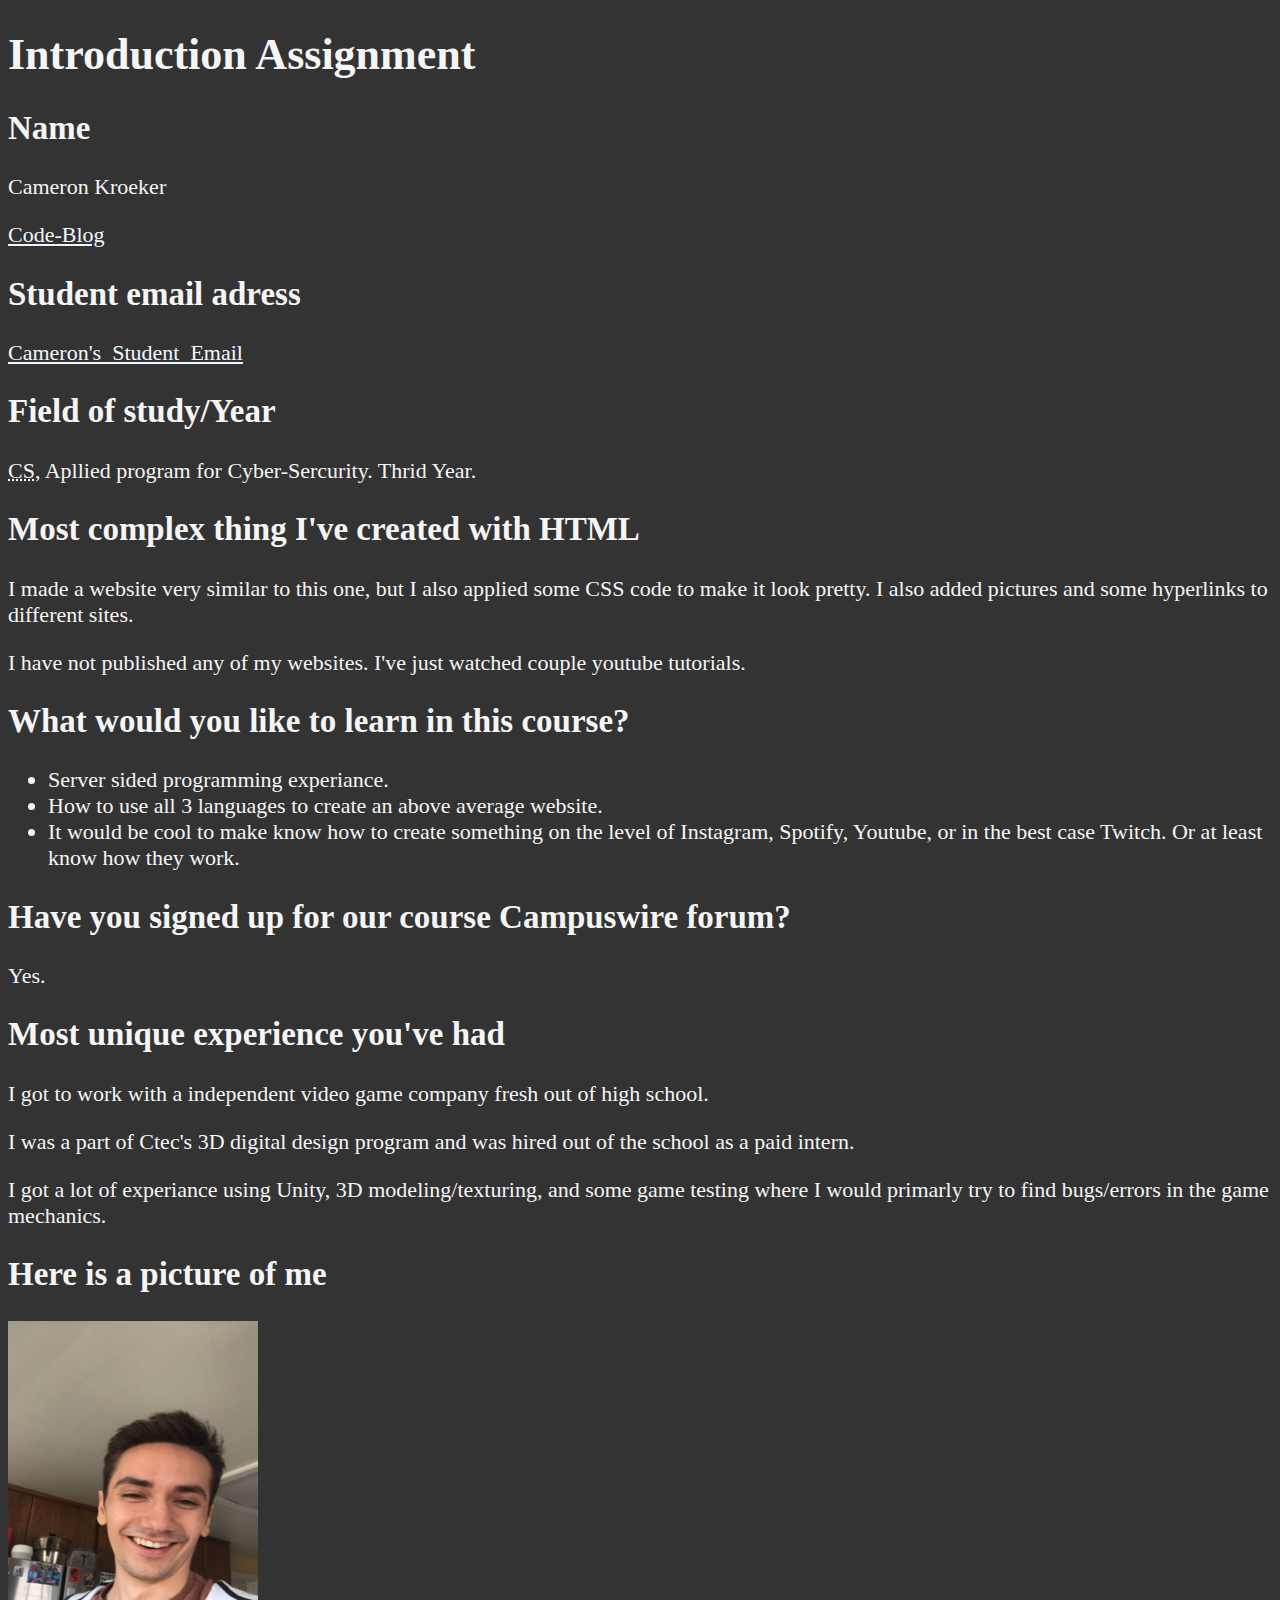
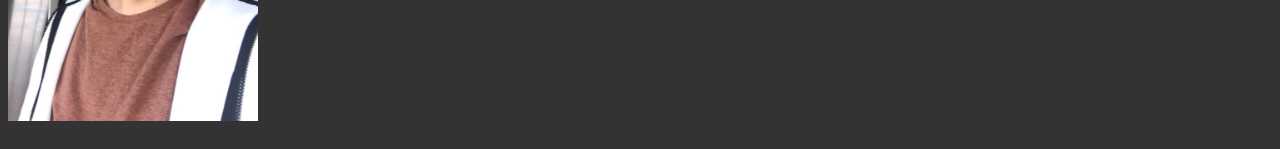
<file: index.html>
<!DOCTYPE html>
 <html>

    <head>
        <title>Assignment-1</title>
        <link rel="stylesheet" href="main.css" type="text/css">
    </head>

<body>

<h1>Introduction Assignment</h1>

<h2>Name</h2>
<p>Cameron Kroeker</p>
<a href="blog.html">Code-Blog</a>


<h2>Student email adress</h2>
<p><a href="mailto:kroekerc@oregonstate.edu">Cameron's_Student_Email</a></p>


<h2>Field of study/Year</h2>
<p><abbr title="Computer Science">CS</abbr>, Apllied program for Cyber-Sercurity. Thrid Year.</p>

<h2>Most complex thing I've created with HTML</h2>
<p>I made a website very similar to this one, but I also applied some CSS code to make it look pretty. I also added pictures and some hyperlinks to different sites.
<p>I have not published any of my websites. I've just watched couple youtube tutorials.</p>

<h2>What would you like to learn in this course?</h2>
<ul>
    <li>Server sided programming experiance.</li>
    <li>How to use all 3 languages to create an above average website.</li>
    <li>It would be cool to make know how to create something on the level of Instagram, Spotify, Youtube, or in the best case Twitch. Or at least know how they work.</li>
</ul>

<h2>Have you signed up for our course Campuswire forum?</h2>
<p>Yes.</p>

<h2>Most unique experience you've had</h2>
<p>I got to work with a independent video game company fresh out of high school. </p>
<p>I was a part of Ctec's 3D digital design program and was hired out of the school as a paid intern.</p>
<p>I got a lot of experiance using Unity, 3D modeling/texturing, and some game testing where I would primarly try to find bugs/errors in the game mechanics.</p>

<h2>Here is a picture of me</h2>

<p><img src="Photo of me.jpg" alt="Photo of Cameron Kroeker" height="400" width="250"/> </p>
</body>


 </html>
</file>
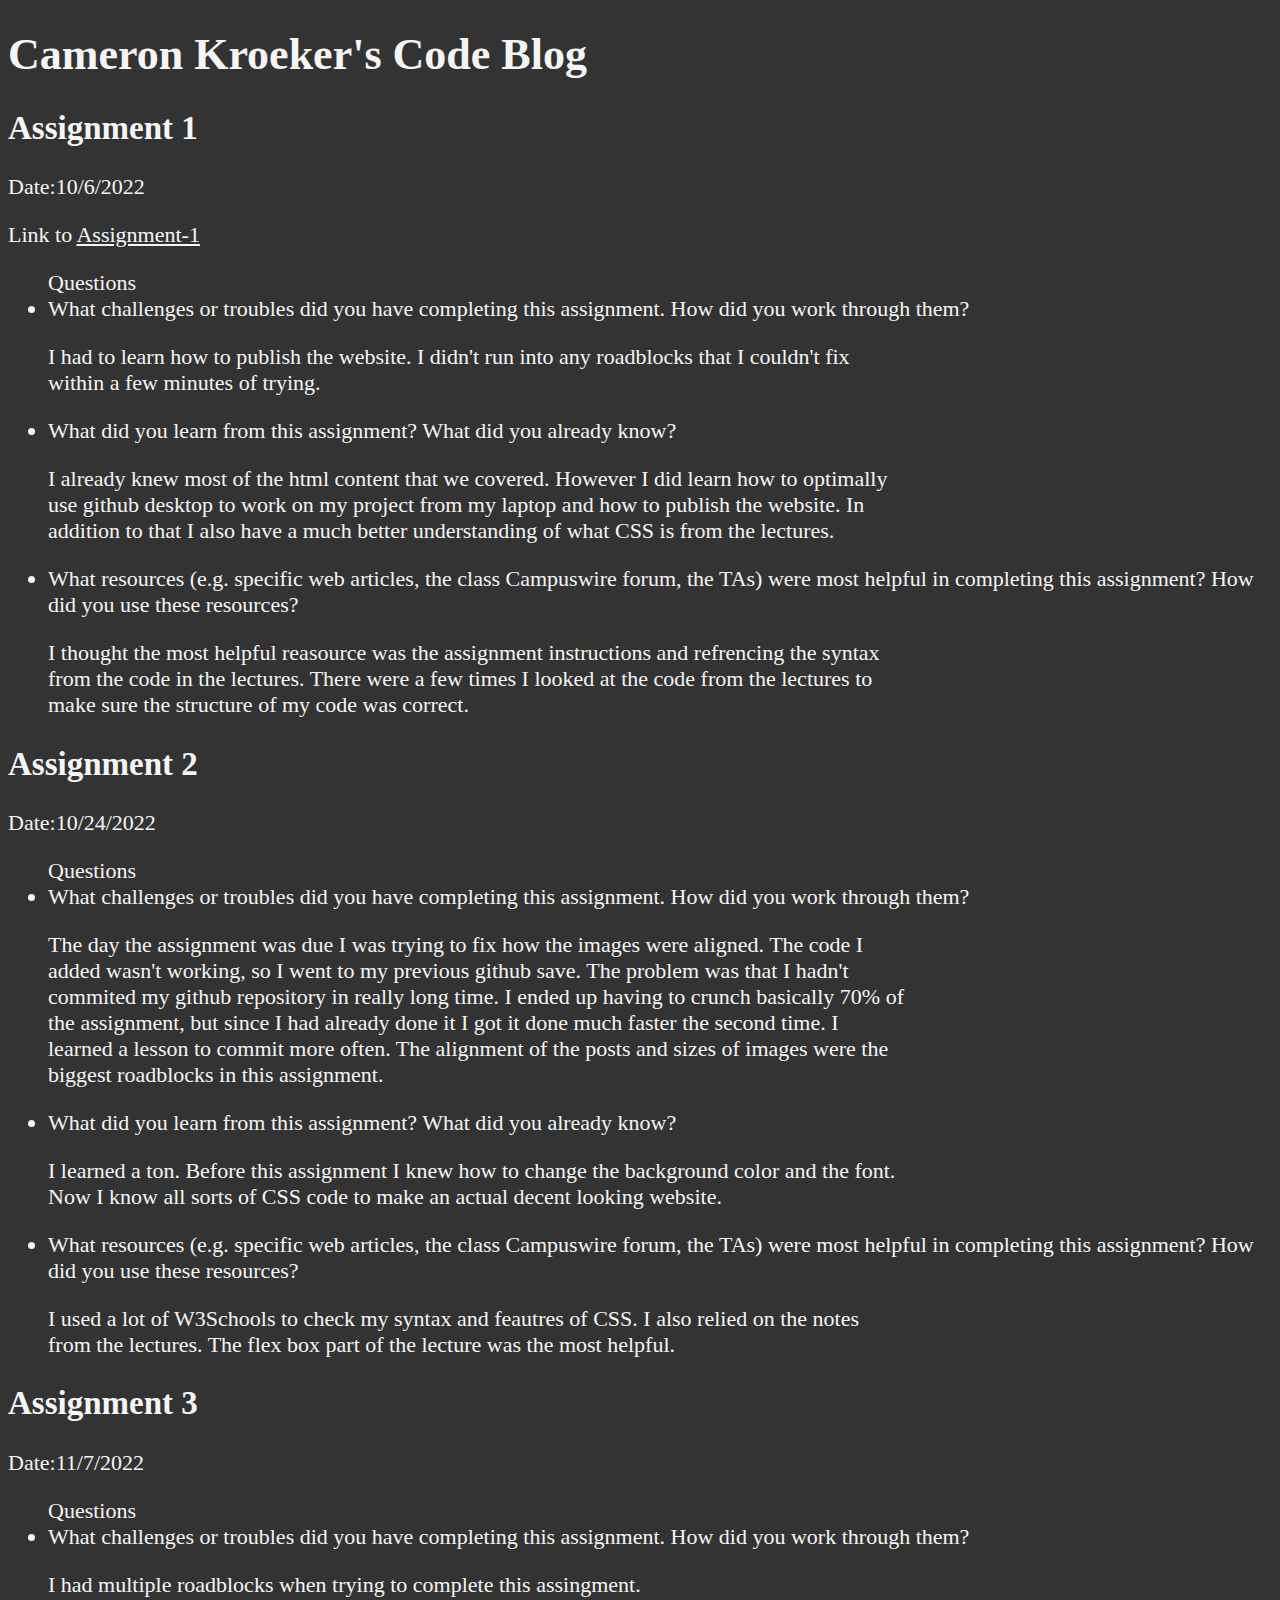
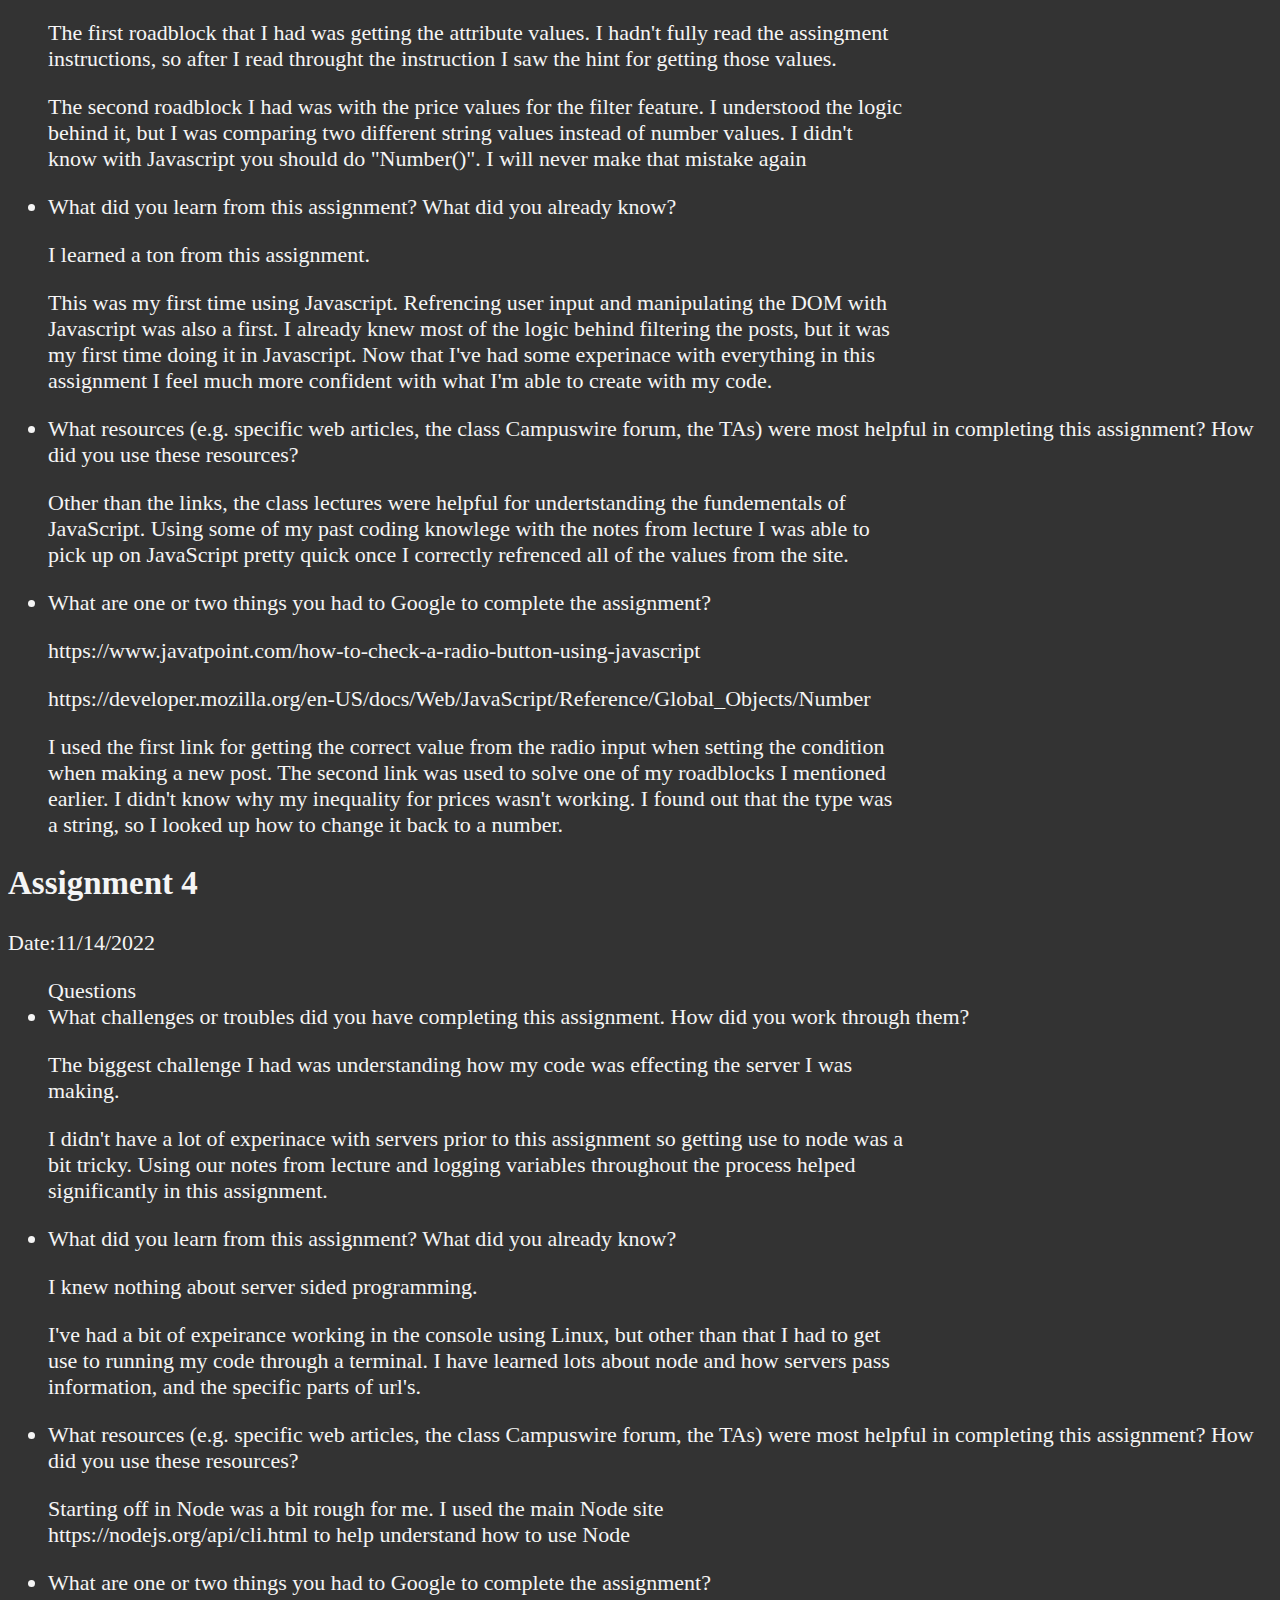
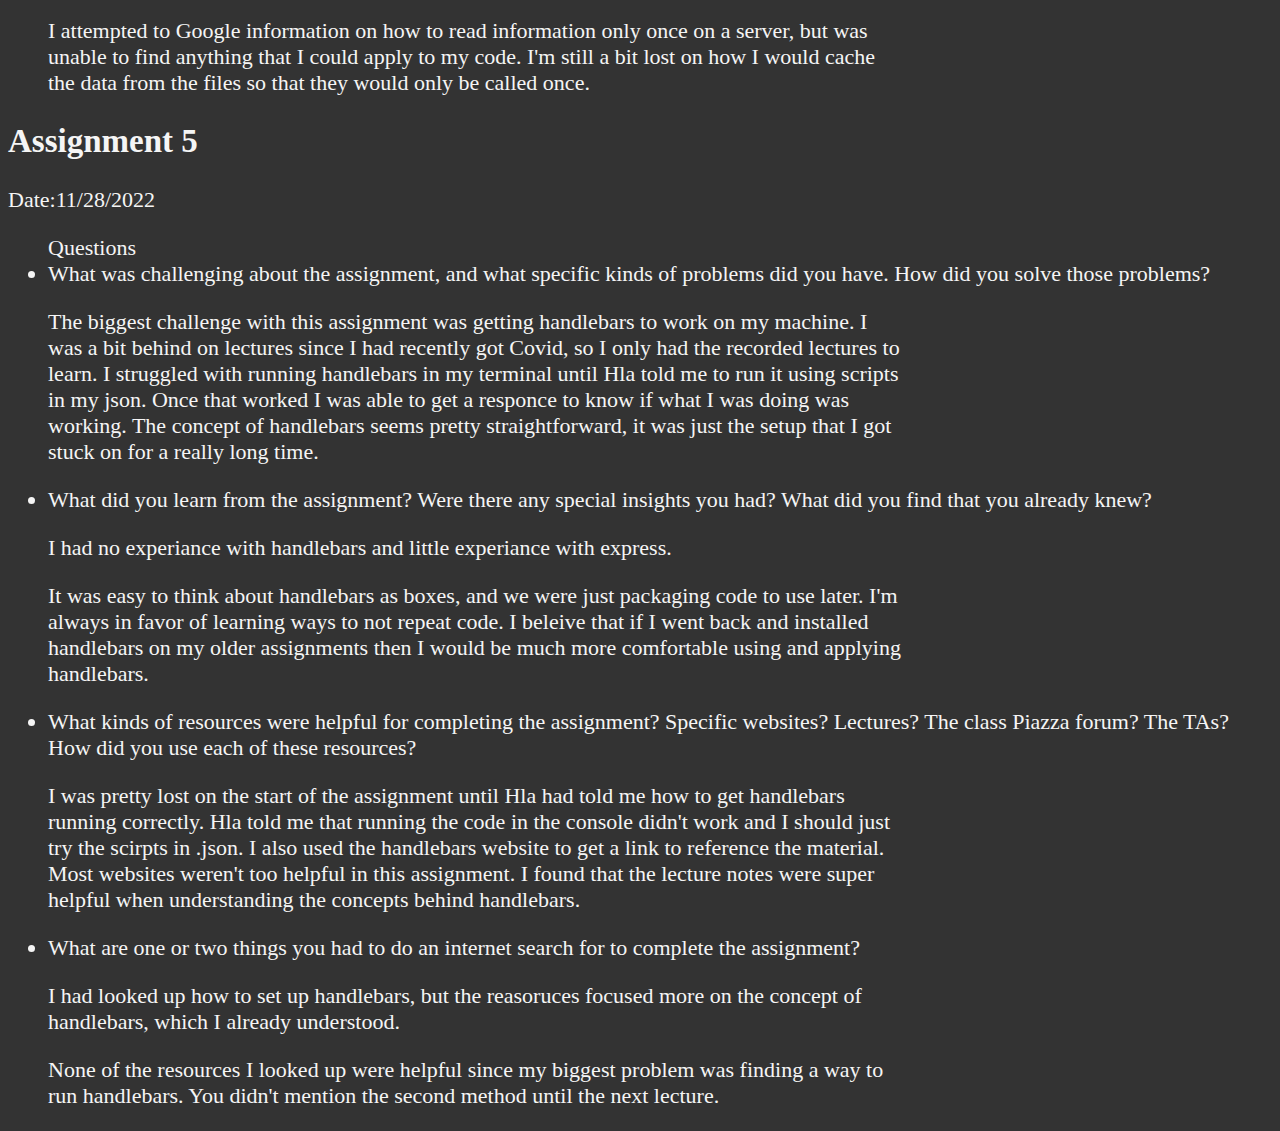
<file: blog.html>
<!DOCTYPE html>
<html>
    <head>
    <title>Code Blog</title>
    <link rel="stylesheet" href="blog.css" type="text/css">
   
    </head>

    <body>
        <h1>Cameron Kroeker's Code Blog</h1>

        <h2>Assignment 1</h2> <p>Date:10/6/2022</p>
        <p>Link to <a href="index.html">Assignment-1</a></p>

        <ul>Questions

            <li>What challenges or troubles did you have completing this assignment. How did you work through them?</li>
            <p>I had to learn how to publish the website. I didn't run into any roadblocks that I couldn't fix within a few minutes of trying.</p>

            <li>What did you learn from this assignment? What did you already know?</li>
            <p>I already knew most of the html content that we covered. However I did learn how to optimally use github desktop to work on my project from my laptop and how to publish the website. In addition to that I also have a much better understanding of what CSS is from the lectures.</p>

            <li>What resources (e.g. specific web articles, the class Campuswire forum, the TAs) were most helpful in completing this assignment? How did you use these resources?</li>
            <p>I thought the most helpful reasource was the assignment instructions and refrencing the syntax from the code in the lectures. There were a few times I looked at the code from the lectures to make sure the structure of my code was correct.</p>

        </ul>

        <h2>Assignment 2</h2> <p>Date:10/24/2022</p>

        <ul>Questions

            <li>What challenges or troubles did you have completing this assignment. How did you work through them?</li>
            <p>The day the assignment was due I was trying to fix how the images were aligned. The code I added wasn't working, so I went to my previous github save. The problem was that I hadn't commited my github repository in really long time.
            I ended up having to crunch basically 70% of the assignment, but since I had already done it I got it done much faster the second time. I learned a lesson to commit more often. The alignment of the posts and sizes of images were the biggest roadblocks in this assignment. </p>

            <li>What did you learn from this assignment? What did you already know?</li>
            <p>I learned a ton. Before this assignment I knew how to change the background color and the font. Now I know all sorts of CSS code to make an actual decent looking website.</p>

            <li>What resources (e.g. specific web articles, the class Campuswire forum, the TAs) were most helpful in completing this assignment? How did you use these resources?</li>
            <p>I used a lot of W3Schools to check my syntax and feautres of CSS. I also relied on the notes from the lectures. The flex box part of the lecture was the most helpful.</p>

        </ul>

        <h2>Assignment 3</h2> <p>Date:11/7/2022</p>

        <ul>Questions

            <li>What challenges or troubles did you have completing this assignment. How did you work through them?</li>
            <p>I had multiple roadblocks when trying to complete this assingment.</p>
            <p>The first roadblock that I had was getting the attribute values. I hadn't fully read the assingment instructions, so after I read throught the instruction I saw the hint for getting those values.</p>
            <p></p>
            <p>The second roadblock I had was with the price values for the filter feature. I understood the logic behind it, but I was comparing two different string values instead of number values. I didn't know with Javascript you should do "Number()". I will never make that mistake again</p>

            <li>What did you learn from this assignment? What did you already know?</li>

            <p>I learned a ton from this assignment.</p>
            <p>This was my first time using Javascript. Refrencing user input and manipulating the DOM with Javascript was also a first. I already knew most of the logic behind filtering the posts, but it was my first time doing it in Javascript. Now that I've had some experinace with everything in this assignment I feel much more confident with what I'm able to create with my code.</p>

            <li>What resources (e.g. specific web articles, the class Campuswire forum, the TAs) were most helpful in completing this assignment? How did you use these resources?</li>
            <p>Other than the links, the class lectures were helpful for undertstanding the fundementals of JavaScript. Using some of my past coding knowlege with the notes from lecture I was able to pick up on JavaScript pretty quick once I correctly refrenced all of the values from the site.</p>

            <li>What are one or two things you had to Google to complete the assignment?</li>
            <p>https://www.javatpoint.com/how-to-check-a-radio-button-using-javascript</p>
            <p>https://developer.mozilla.org/en-US/docs/Web/JavaScript/Reference/Global_Objects/Number</p>

            <p>I used the first link for getting the correct value from the radio input when setting the condition when making a new post.
                The second link was used to solve one of my roadblocks I mentioned earlier. I didn't know why my inequality for prices wasn't working. I found out that the type was a string, so I looked up how to change it back to a number.</p>

        </ul>

        <h2>Assignment 4</h2> <p>Date:11/14/2022</p>

        <ul>Questions

            <li>What challenges or troubles did you have completing this assignment. How did you work through them?</li>
            <p>The biggest challenge I had was understanding how my code was effecting the server I was making.</p>
            <p>I didn't have a lot of experinace with servers prior to this assignment so getting use to node was a bit tricky. Using our notes from lecture and logging variables throughout the process helped significantly in this assignment.</p>

            <li>What did you learn from this assignment? What did you already know?</li>

            <p>I knew nothing about server sided programming.</p>
            <p>I've had a bit of expeirance working in the console using Linux, but other than that I had to get use to running my code through a terminal. I have learned lots about node and how servers pass information, and the specific parts of url's.</p>

            <li>What resources (e.g. specific web articles, the class Campuswire forum, the TAs) were most helpful in completing this assignment? How did you use these resources?</li>
            <p>Starting off in Node was a bit rough for me. I used the main Node site https://nodejs.org/api/cli.html to help understand how to use Node</p>

            <li>What are one or two things you had to Google to complete the assignment?</li>
            <p>I attempted to Google information on how to read information only once on a server, but was unable to find anything that I could apply to my code. I'm still a bit lost on how I would cache the data from the files so that they would only be called once.</p>
        

        </ul>


        <h2>Assignment 5</h2> <p>Date:11/28/2022</p>

        <ul>Questions

            <li>What was challenging about the assignment, and what specific kinds of problems did you have. How did you solve those problems?</li>
            <p>The biggest challenge with this assignment was getting handlebars to work on my machine. I was a bit behind on lectures since I had recently got Covid, so I only had the recorded lectures to learn. I struggled with running handlebars in my terminal until Hla told me to run it using scripts in my json. Once that worked I was able to get a responce to know if what I was doing was working. The concept of handlebars seems pretty straightforward, it was just the setup that I got stuck on for a really long time.</p>

            <li>What did you learn from the assignment? Were there any special insights you had? What did you find that you already knew?</li>

            <p>I had no experiance with handlebars and little experiance with express.</p>
            <p>It was easy to think about handlebars as boxes, and we were just packaging code to use later. I'm always in favor of learning ways to not repeat code. I beleive that if I went back and installed handlebars on my older assignments then I would be much more comfortable using and applying handlebars.</p>

            <li>What kinds of resources were helpful for completing the assignment? Specific websites? Lectures? The class Piazza forum? The TAs? How did you use each of these resources?</li>
            <p>I was pretty lost on the start of the assignment until Hla had told me how to get handlebars running correctly. Hla told me that running the code in the console didn't work and I should just try the scirpts in .json. I also used the handlebars website to get a link to reference the material. Most websites weren't too helpful in this assignment. I found that the lecture notes were super helpful when understanding the concepts behind handlebars.</p>

            <li>What are one or two things you had to do an internet search for to complete the assignment?</li>
            <p>I had looked up how to set up handlebars, but the reasoruces focused more on the concept of handlebars, which I already understood.</p>
            <p>None of the resources I looked up were helpful since my biggest problem was finding a way to run handlebars. You didn't mention the second method until the next lecture.</p>
        

        </ul>


        
    </body>

</html>
</file>
<file: main.css>
html{
    font-size: 22px;
}

body{
    background-color: #333;
    color:whitesmoke;
    
}

a{
    color: aliceblue;
}

a:visited{
    color:aqua;
}
</file>
<file: blog.css>
html{
    font-size: 22px;
}

body{
    background-color: #333;
    color:whitesmoke;
    
}

a{
    color: aliceblue;
}

a:visited{
    color:aqua;
}

p{
    inline-size: 70%; 

}
</file>
